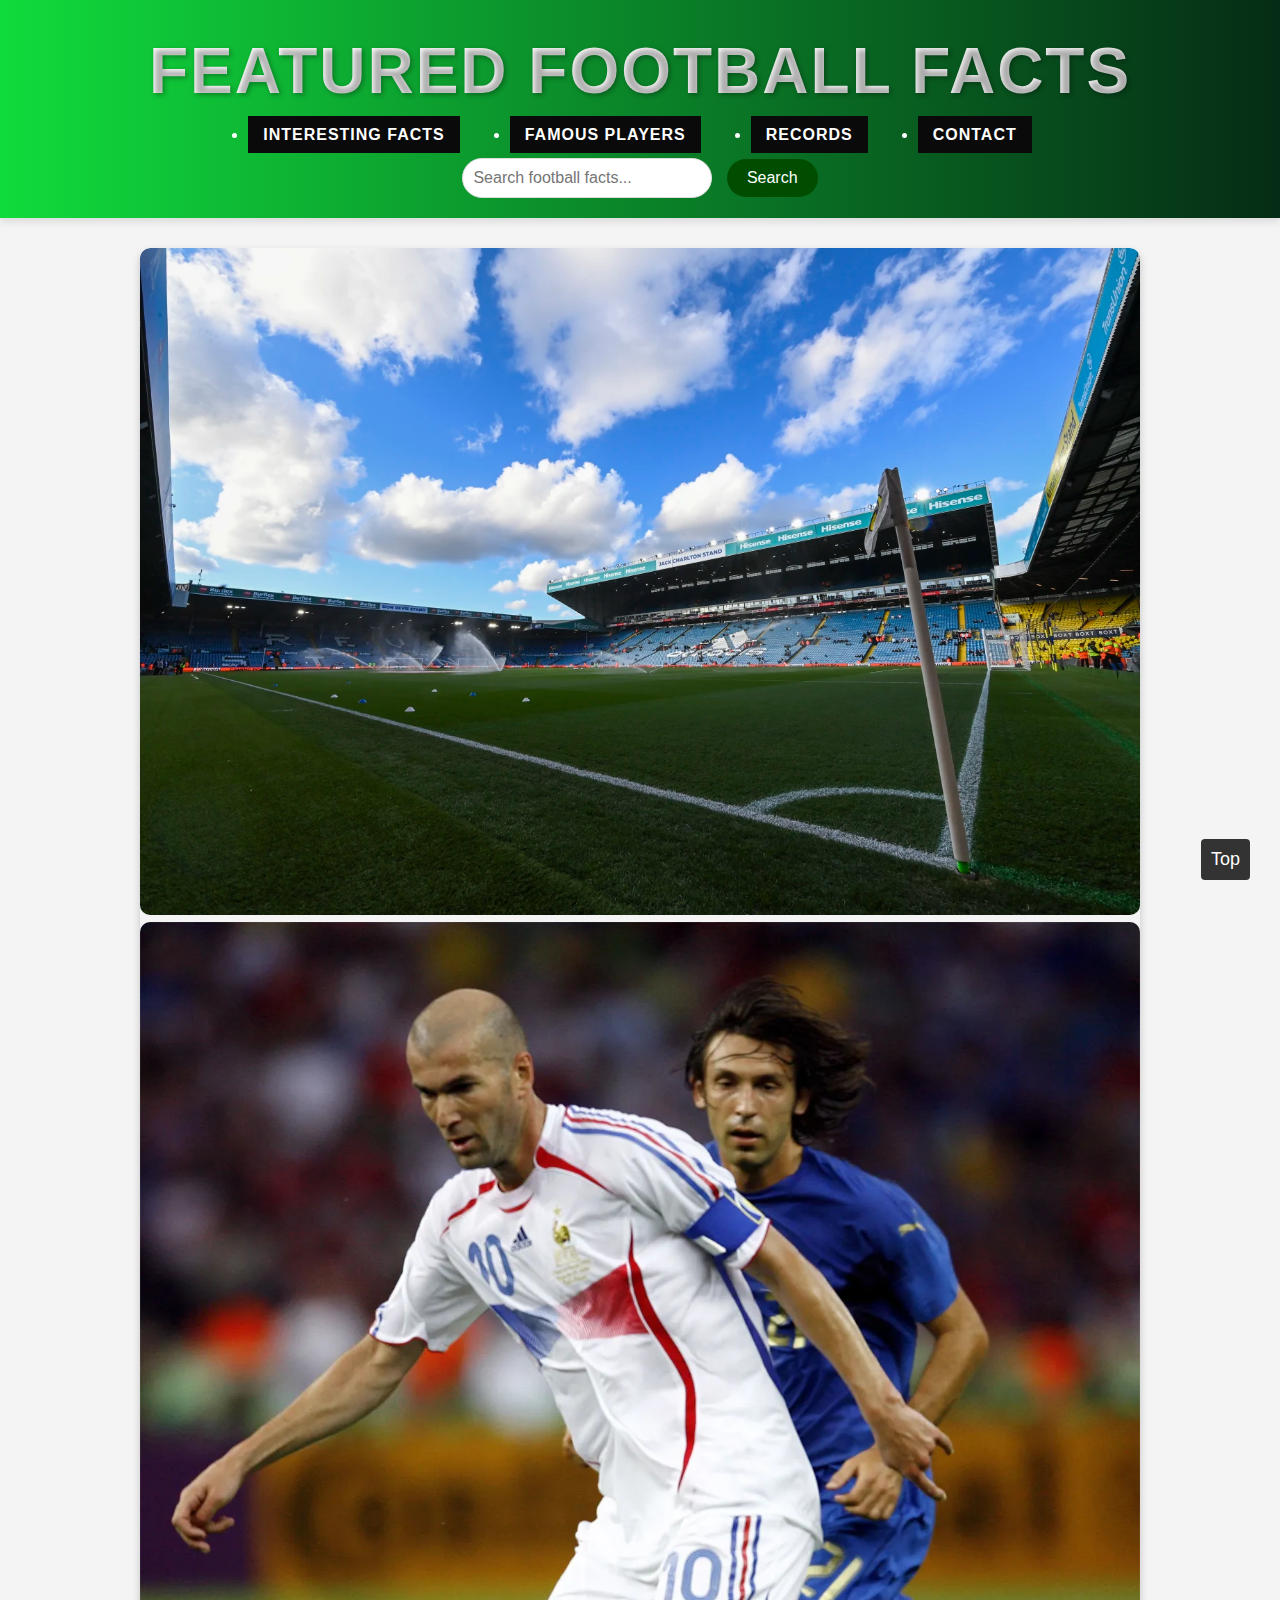
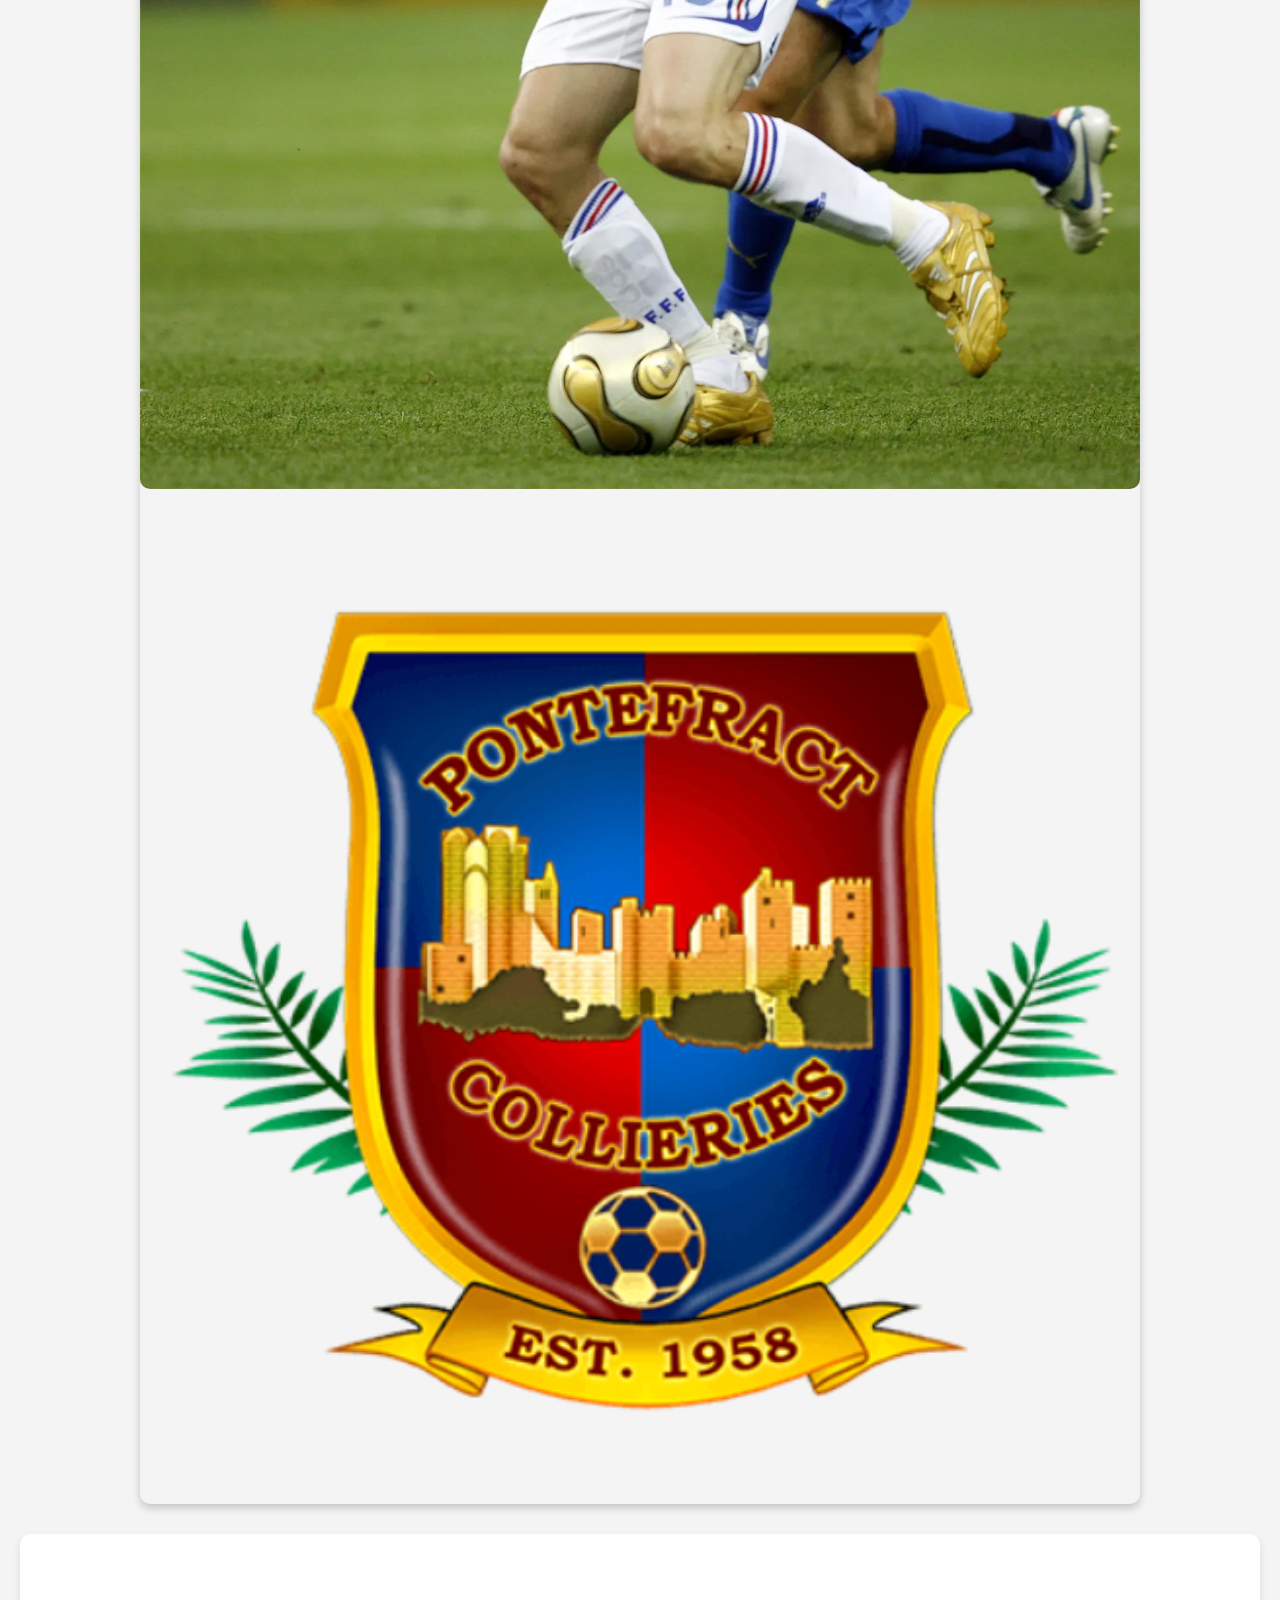
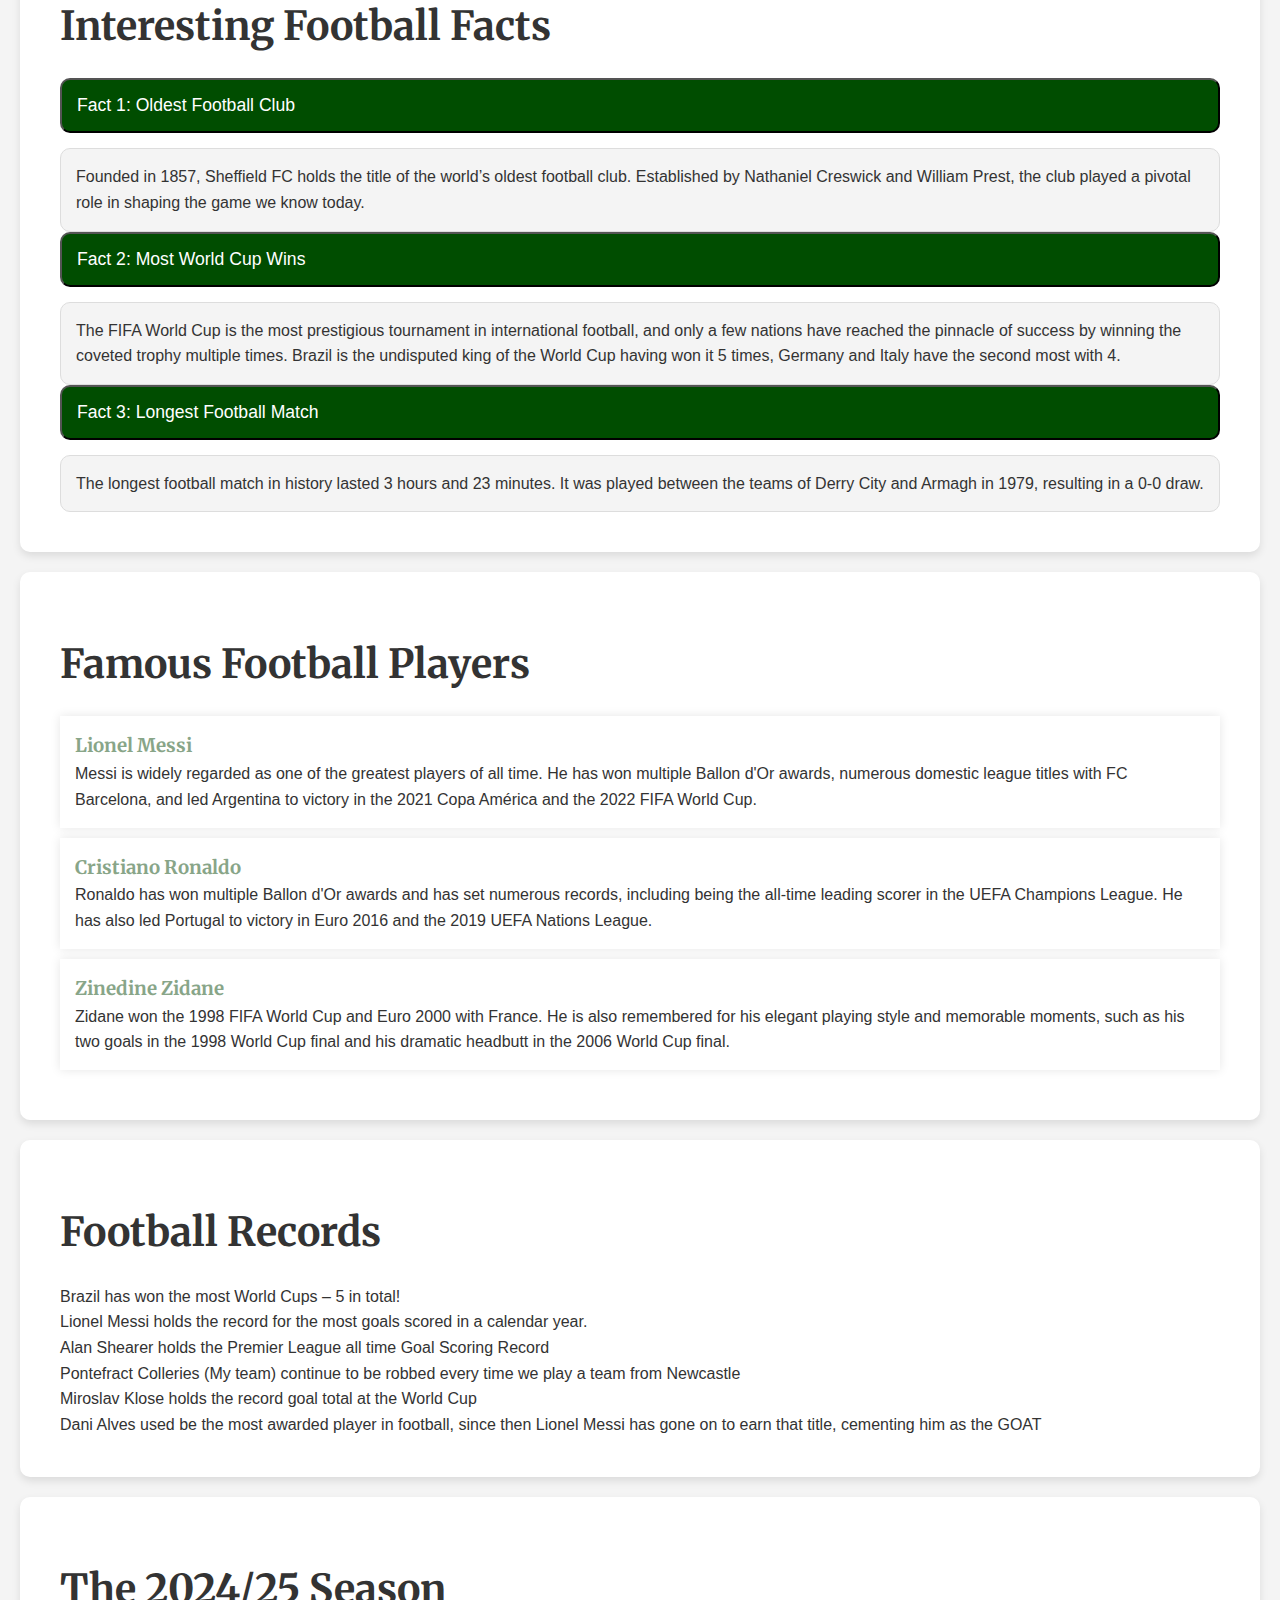
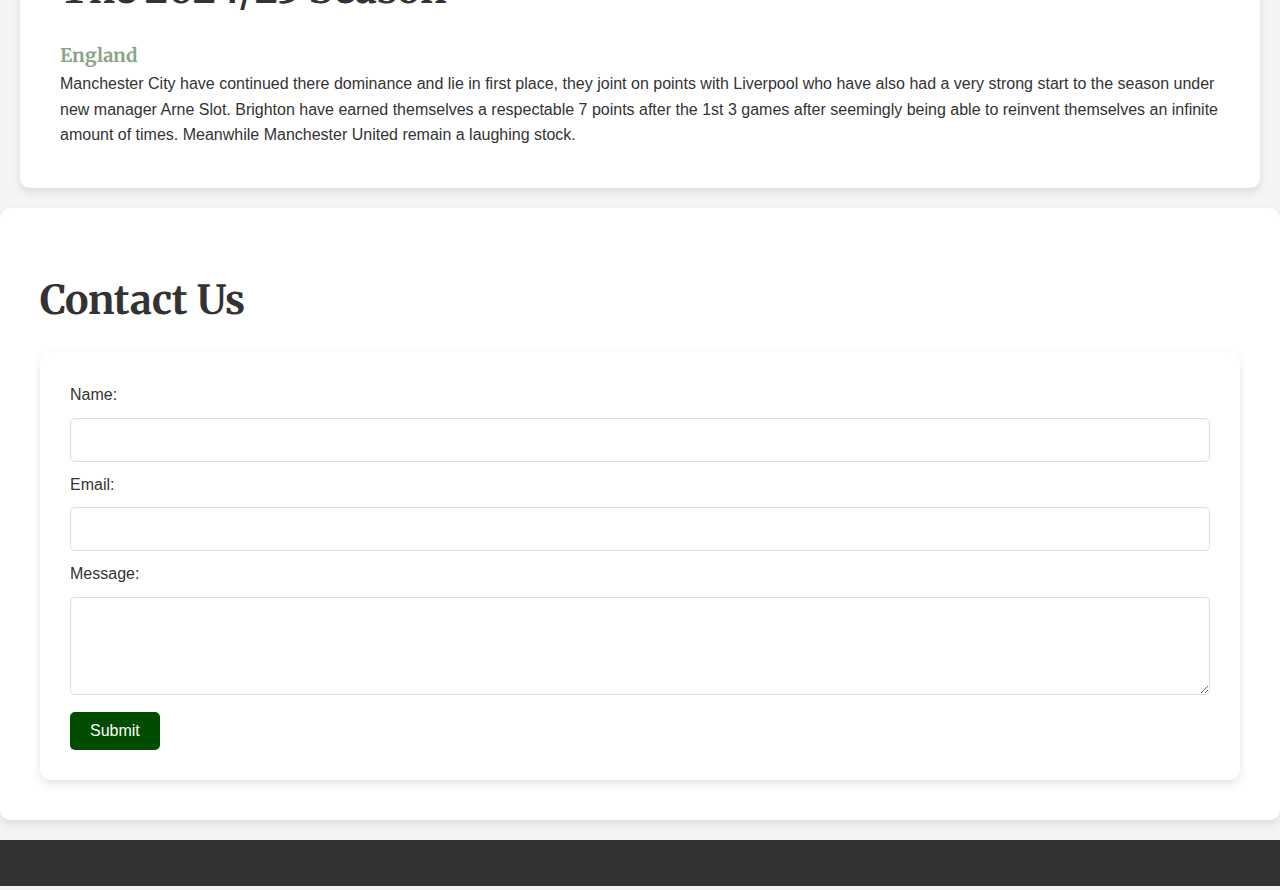
<file: index.html>
<!DOCTYPE html>
<html lang="en">
<head>
    <meta charset="UTF-8">
    <meta name="viewport" content="width=device-width, initial-scale=1.0">
    <meta http-equiv="X-UA-Compatible" content="ie=edge">
    <title>Football Facts</title>
    <link rel="stylesheet" href="style.css">
    <link href="https://fonts.googleapis.com/css2?family=Merriweather:wght@700&family=Poppins:wght@400;500&display=swap" rel="stylesheet">

</head>
<body>
    <header>
        <h1>FEATURED FOOTBALL FACTS</h1>
        <nav>
            <ul>
                <li><a href="#facts">Interesting Facts</a></li>
                <li><a href="#players">Famous Players</a></li>
                <li><a href="#records">Records</a></li>
                <li><a href="#contact">Contact</a></li>
            </ul>
        </nav>

        <!-- Search Bar -->
        <div id="search-bar">
            <input type="text" id="search-input" placeholder="Search football facts...">
            <button>Search</button>
        </div>
    </header>

    <!-- Slideshow (without JS functionality) -->
    <div class="slideshow-container">
        <div class="mySlides">
            <img src="images/elland-road-view-leeds.webp" alt="Random Football Image">

        </div>

        <div class="mySlides">
            <img src="images/Zinedine-Zidane-ball-final-World-Cup-Italy-2006.webp" style="width:100%" alt="Football Image 2">
        </div>

        <div class="mySlides">
            <img src="images/cropped-cropped-colls-logo-copy-1.png" style="width:100%" alt="Football Image 3">
        </div>
    </div>

    <main>
        <!-- Interesting Facts with Accordion (No JS) -->
        <section id="facts">
            <h2>Interesting Football Facts</h2>

            <button class="accordion">Fact 1: Oldest Football Club</button>
            <div class="panel">
                <p>Founded in 1857, Sheffield FC holds the title of the world’s oldest football club. Established by Nathaniel Creswick and William Prest, the club played a pivotal role in shaping the game we know today.</p>
            </div>

            <button class="accordion">Fact 2: Most World Cup Wins</button>
            <div class="panel">
                <p>The FIFA World Cup is the most prestigious tournament in international football, and only a few nations have reached the pinnacle of success by winning the coveted trophy multiple times. Brazil is the undisputed king of the World Cup having won it 5 times, Germany and Italy have the second most with 4.</p>
            </div>
            <button class="accordion">Fact 3: Longest Football Match</button>
            <div class="panel">
                <p>The longest football match in history lasted 3 hours and 23 minutes. It was played between the teams of Derry City and Armagh in 1979, resulting in a 0-0 draw.</p>
            </div>
        </section>

        <!-- Famous Players Section -->
        <section id="players">
            <h2>Famous Football Players</h2>
            <div class="player-card">
                <h3>Lionel Messi</h3>
                <p>Messi is widely regarded as one of the greatest players of all time. He has won multiple Ballon d'Or awards, numerous domestic league titles with FC Barcelona, and led Argentina to victory in the 2021 Copa América and the 2022 FIFA World Cup.</p>
            </div>
            <div class="player-card">
                <h3>Cristiano Ronaldo</h3>
                <p>Ronaldo has won multiple Ballon d'Or awards and has set numerous records, including being the all-time leading scorer in the UEFA Champions League. He has also led Portugal to victory in Euro 2016 and the 2019 UEFA Nations League.</p>
            </div>
            <div class="player-card">
                <h3>Zinedine Zidane</h3>
                <p> Zidane won the 1998 FIFA World Cup and Euro 2000 with France. He is also remembered for his elegant playing style and memorable moments, such as his two goals in the 1998 World Cup final and his dramatic headbutt in the 2006 World Cup final.</p>
            </div>
        </section>

        <!-- Football Records Section -->
        <section id="records">
            <h2>Football Records</h2>
            <p>Brazil has won the most World Cups – 5 in total!</p>
            <p>Lionel Messi holds the record for the most goals scored in a calendar year.</p>
            <p>Alan Shearer holds the Premier League all time Goal Scoring Record</p>
            <p>Pontefract Colleries (My team) continue to be robbed every time we play a team from Newcastle</p>
            <p>Miroslav Klose holds the record goal total at the World Cup</p>
            <p>Dani Alves used be the most awarded player in football, since then Lionel Messi has gone on to earn that title, cementing him as the GOAT</p>
        </section>

        <section id="2024/25">
            <h2>The 2024/25 Season</h2>
                <h3>England</h3>
                <p>Manchester City have continued there dominance and lie in first place, they joint on points with Liverpool who have also had a very strong start to the season under new manager Arne Slot.
                Brighton have earned themselves a respectable 7 points after the 1st 3 games after seemingly being able to reinvent themselves an infinite amount of times. Meanwhile Manchester United remain a laughing stock.
                </p>
        </section>
    </main>

    <!-- Contact Form -->
    <section id="contact">
        <h2>Contact Us</h2>
        <form action="#" method="POST">
            <label for="name">Name:</label><br>
            <input type="text" id="name" name="name" required><br>
            <label for="email">Email:</label><br>
            <input type="email" id="email" name="email" required><br>
            <label for="message">Message:</label><br>
            <textarea id="message" name="message" rows="4" required></textarea><br>
            <button type="submit">Submit</button>
        </form>
    </section>

    <!-- Back to Top Button -->
    <button id="backToTopBtn" title="Go to top">Top</button>

    <footer>
        <p>Created by [Your Name].</p>
    </footer>
</body>
</html>
</file>
<file: style.css>
/* Basic reset */
* {
    margin: 0;
    padding: 0;
    box-sizing: border-box;
}

body {
    font-family: Arial, sans-serif;
    margin: 0;
    padding: 0;
    background-color: #f4f4f4;
    color: #333;
    line-height: 1.6;
}

header {
    background: linear-gradient(to right, rgb(16, 219, 60), rgb(5, 44, 21)); /* Gradient background */
    color: #fff;
    padding: 40px 0;
    text-align: center;
}

header h1 {
    margin: 0;
    font-family: 'Montserrat', sans-serif; /* Modern font */
    font-size: 4rem; /* Large font size */
    font-weight: bold;
    letter-spacing: 2px; /* Increased letter spacing */
    text-shadow: 2px 2px 5px rgba(0, 0, 0, 0.3); /* Subtle shadow */
    background: linear-gradient(135deg, #fff, #f0f0f0); /* Gradient text background */
    -webkit-background-clip: text; /* Apply gradient to text */
    -webkit-text-fill-color: transparent; /* Make text fill color transparent */
}


h1, h2, h3 {
    font-family: "Merriweather", serif;
    color: #88a588;
}

h2 {
    font-size: 2.5rem;
    margin-bottom: 20px;
}

p, a {
    font-size: 1rem;
    color: #333;
}

section {
    padding: 40px;
    margin: 20px 0;
    background-color: white;
    box-shadow: 0 4px 8px rgba(0, 0, 0, 0.1);
    border-radius: 10px;
}


/* Header and Navigation */
header {
    background-color: #455f4a;
    color: white;
    padding: 20px 0;
    text-align: center;
    box-shadow: 0 4px 8px rgba(0, 0, 0, 0.1);
}

nav ul {
    gap: 20px;
    display: flex;
    justify-content: center;
}

nav ul li {
    margin: 0 15px;
}

nav ul li a {
    color: white;
    text-transform: uppercase;
    letter-spacing: 1px;
    font-weight: bold;
    text-decoration: none;
    padding: 10px 15px;
    transition: background-color 0.3s ease;
    background-color: #0a0a0a;
}

nav ul li a:hover {
    background-color: #ffcc00; /* Bright yellow hover effect */
    border-radius: 5px;
}


#search-bar {
    margin-top: 10px;
    text-align: center;
}

#search-input {
    padding: 10px;
    width: 250px;
    border: 1px solid #ddd;
    border-radius: 20px;
    font-size: 1rem;
}

#search-bar button {
    padding: 10px 20px;
    background-color: #004d00;
    color: white;
    border: none;
    border-radius: 20px;
    cursor: pointer;
    margin-left: 10px;
    font-size: 1rem;
}

#search-bar button:hover {
    background-color: #ffcc00; /* Yellow hover effect */
    color: #004d00;
}

/* Slideshow (no JS functionality, just shows all images stacked) */
.slideshow-container {
    margin: 30px auto;
    max-width: 1000px;
    border-radius: 10px; /* Rounded corners */
    overflow: hidden;
    box-shadow: 0 4px 8px rgba(0, 0, 0, 0.2); /* Shadow effect */
}

.mySlides img {
    width: 100%;
    border-radius: 10px; /* Rounded corners on images */
    height: auto;
    flex-wrap: wrap;
    
}

/* Main Content */
main {
    margin: 20px;
}

h2 {
    margin-top: 20px;
    color: #333;
}

/* Accordion (without JS functionality, panels always open) */
.accordion {
    background-color: #004d00;
    color: white;
    cursor: pointer;
    padding: 15px;
    width: 100%;
    text-align: left;
    border-radius: 10px;
    font-size: 1.1rem;
    margin-bottom: 10px;
    transition: background-color 0.3s ease;
}

.accordion:hover {
    background-color: #ffcc00; /* Bright yellow hover */
    color: #004d00;
}

.panel {
    background-color: #f4f4f4;
    padding: 15px;
    border: 1px solid #ddd;
    border-radius: 10px;
    margin-top: 5px;
    display: flex;
}

/* Player Cards */
.player-card {
    background-color: #fff;
    padding: 15px;
    margin-bottom: 10px;
    box-shadow: 0 0 10px rgba(0, 0, 0, 0.1);
}

/* Contact Form */
form {
    background-color: #fff;
    padding: 30px;
    border-radius: 10px;
    box-shadow: 0 4px 8px rgba(0, 0, 0, 0.1);
}

form input, form textarea {
    width: 100%;
    padding: 12px;
    margin: 10px 0;
    border: 1px solid #ddd;
    border-radius: 5px;
    font-size: 1rem;
}

form button {
    background-color: #004d00;
    color: white;
    padding: 10px 20px;
    border: none;
    cursor: pointer;
    font-size: 1rem;
    border-radius: 5px;
}

form button:hover {
    background-color: #ffcc00; /* Yellow hover */
    color: #004d00;
}

/* Back to Top Button */
#backToTopBtn {
    position: fixed;
    bottom: 20px;
    right: 30px;
    z-index: 99;
    font-size: 18px;
    background-color: #333;
    color: white;
    padding: 10px;
    border: none;
    cursor: pointer;
    border-radius: 4px;
}

#backToTopBtn:hover {
    background-color: #555;
}

/* Footer */
footer {
    text-align: center;
    padding: 10px;
    background-color: #333;
    color: white;
    margin-top: 20px;
}
</file>
